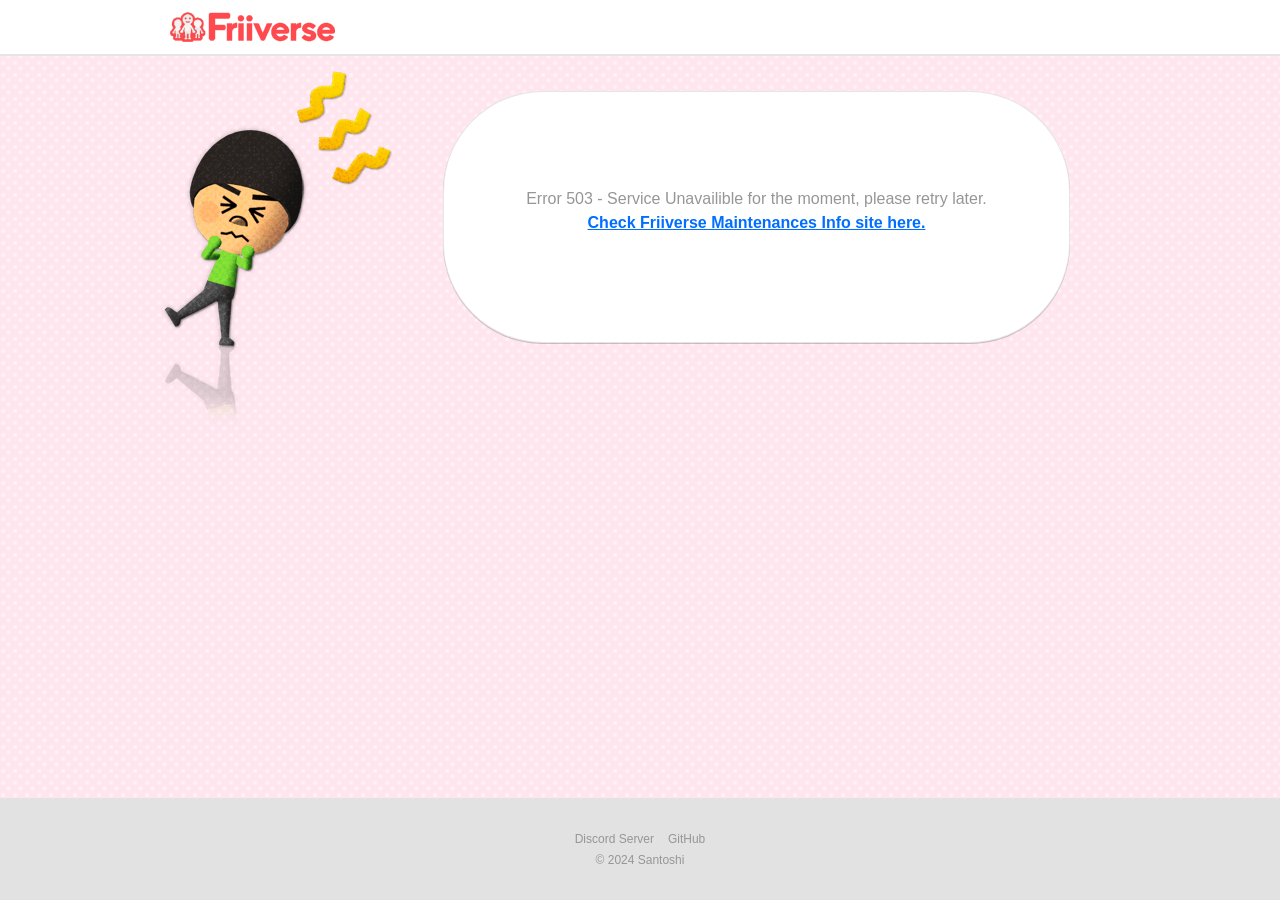
<file: index.html>
<!DOCTYPE html>
<html lang="en" class="os-win"><head><meta http-equiv="Content-Type" content="text/html; charset=UTF-8">

    <title>Friiverse - 503</title>
    <meta http-equiv="content-style-type" content="text/css">
    <meta http-equiv="content-script-type" content="text/javascript">
    <meta name="format-detection" content="telephone=no">
    <meta name="viewport" content="width=device-width, initial-scale=1.0, maximum-scale=1.0, user-scalable=no">
    <meta name="apple-mobile-web-app-title" content="Friiverse">
    <meta name="description" content="Friiverse is a service that lets you communicate with other players from around the world. It is accessible via Wii U and systems in the Nintendo 3DS family.">
    <meta name="keywords" content="Friiverse,ミーバース,任天堂,Nintendo,Wii U,3DS">
    <link href="https://santoshiwanttodev.github.io/content/logo/favicon.ico" rel="shortcut icon">

    <link rel="stylesheet" type="text/css" href="https://santoshiwanttodev.github.io/content/css/offdevice.css">
    <script src="https://santoshiwanttodev.github.io/content/js/complete-en.js"></script>
  
    <style>
      .align-left {
          float: left;
      }
  </style>

    <div id="wrapper">
      <div id="sub-body">
        <menu id="global-menu">
          <li id="global-menu-logo"><h1><a href="https://santoshiwanttodev.github.io/content/"><img src="https://santoshiwanttodev.github.io/content/logo/menu-logo.png" alt="Miiverse" width="165" height="30"></a></h1></li>
          <li id="global-menu-login">
            
          </li>
        </menu>
      </div>

      
      <div id="main-body">
      <img id="randomImage" alt="Image Description" class="align-left" src="https://santoshiwanttodev.github.io/content/img/welcome-lang.webp">

<script>
    // Table of image paths
    const images = [
        "https://santoshiwanttodev.github.io/content/img/error1.png",
        "https://santoshiwanttodev.github.io/content/img/error2.png",
        "https://santoshiwanttodev.github.io/content/img/error3.png"
    ];

    // Function to choose a random image
    function getRandomImage() {
        const randomIndex = Math.floor(Math.random() * images.length);
        return images[randomIndex];
    }

    // Selecting the img element
    const imgElement = document.getElementById("randomImage");

    // Setting the image source randomly
    imgElement.src = getRandomImage();
</script>
<div class="no-content track-error" data-track-error="404">
  <div>
    <p>Error 503 - Service Unavailible for the moment, please retry later.
    <a href="https://santoshiwanttodev.github.io/content/support/informations/services/friiverse"><u><strong>Check Friiverse Maintenances Info site here.</strong></u></a>
  </p>
  </div>
</div>
      </div>
      <div id="footer">
        <div id="footer-inner">
          <div class="link-container">

             <p><a href="https://discord.gg/GhxEjKaWk6" class="test-contact-link">Discord Server</a></p>
             <p><a href="https://github.com/SantoshiWantToDev" class="test-privacy-policy-link">GitHub</a></p>

            <p id="copyright"><a href="https://santoshiwanttodev.github.io/content/Santoshi.pdf">© 2024 Santoshi</a></p>
          </div>
        </div>
      </div>
    </div>
  



</div></div></body></html>
</file>
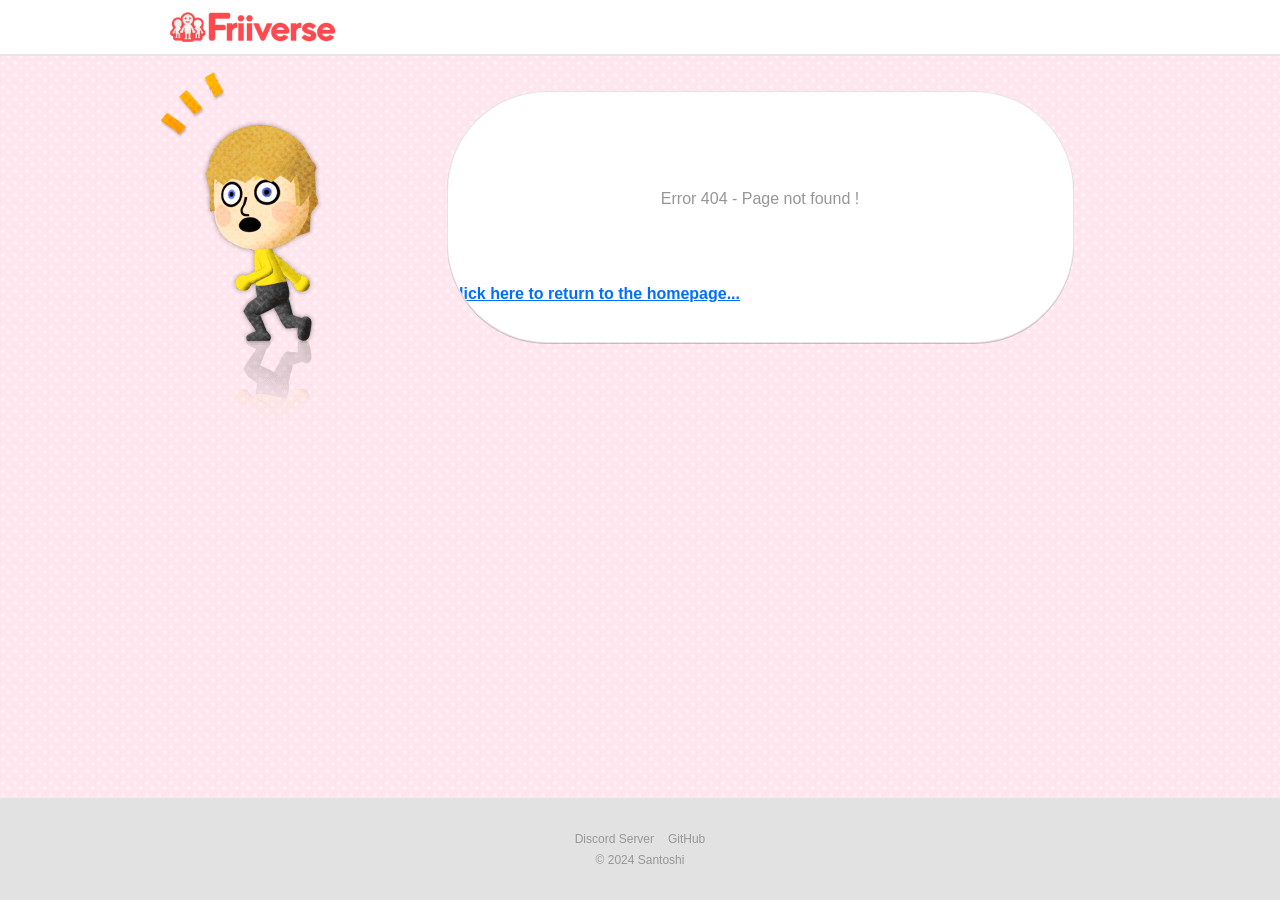
<file: error/index.html>
<!DOCTYPE html>
<html lang="en" class="os-win"><head><meta http-equiv="Content-Type" content="text/html; charset=UTF-8">

    <title>Friiverse - 404</title>
    <meta http-equiv="content-style-type" content="text/css">
    <meta http-equiv="content-script-type" content="text/javascript">
    <meta name="format-detection" content="telephone=no">
    <meta name="viewport" content="width=device-width, initial-scale=1.0, maximum-scale=1.0, user-scalable=no">
    <meta name="apple-mobile-web-app-title" content="Fiiverse">
    <meta name="description" content="Fiiverse is a service that lets you communicate with other players from around the world. It is accessible via Wii U and systems in the Nintendo 3DS family.">
    <meta name="keywords" content="Fiiverse,ミーバース,任天堂,Nintendo,Wii U,3DS">
    <link href="https://santoshiwanttodev.github.io/content/logo/favicon.ico" rel="shortcut icon">

    <link rel="stylesheet" type="text/css" href="https://santoshiwanttodev.github.io/content/css/offdevice.css">
    <script src="https://santoshiwanttodev.github.io/content/js/complete-en.js"></script>
  
    <style>
      .align-left {
          float: left;
      }
  </style>

    <div id="wrapper">
      <div id="sub-body">
        <menu id="global-menu">
          <li id="global-menu-logo"><h1><a href="https://santoshiwanttodev.github.io/content/"><img src="https://santoshiwanttodev.github.io/content/logo/menu-logo.png" alt="Miiverse" width="165" height="30"></a></h1></li>
          <li id="global-menu-login">
            
          </li>
        </menu>
      </div>

      
      <div id="main-body">
      <img id="randomImage" alt="Image Description" class="align-left" src="https://santoshiwanttodev.github.io/content/img/welcome-lang.webp">

<script>
    // Table of image paths
    const images = [
        "https://santoshiwanttodev.github.io/content/img/error1.png",
        "https://santoshiwanttodev.github.io/content/img/error2.png",
        "https://santoshiwanttodev.github.io/content/img/error3.png"
    ];

    // Function to choose a random image
    function getRandomImage() {
        const randomIndex = Math.floor(Math.random() * images.length);
        return images[randomIndex];
    }

    // Selecting the img element
    const imgElement = document.getElementById("randomImage");

    // Setting the image source randomly
    imgElement.src = getRandomImage();
</script>
<div class="no-content track-error" data-track-error="404">
  <div>
    <p>Error 404 - Page not found !</p>
    <a href="https://santoshiwanttodev.github.io/content/">
	<u><strong>Click here to return to the homepage...</strong></u>
	  </div>
</div>
      </div>
      <div id="footer">
        <div id="footer-inner">
          <div class="link-container">

             <p><a href="https://discord.com/invite/db9WRvG9a6" class="test-contact-link">Discord Server</a></p>
             <p><a href="https://web.archive.org/web/20170929133630/http://www.nintendo.com/corp/privacy.jsp" class="test-privacy-policy-link">GitHub</a></p>

            <p id="copyright"><a href="https://ttdu08.fr/">© 2024 Santoshi</a></p>
          </div>
        </div>
      </div>
    </div>
  



</div></div></body></html>
</file>
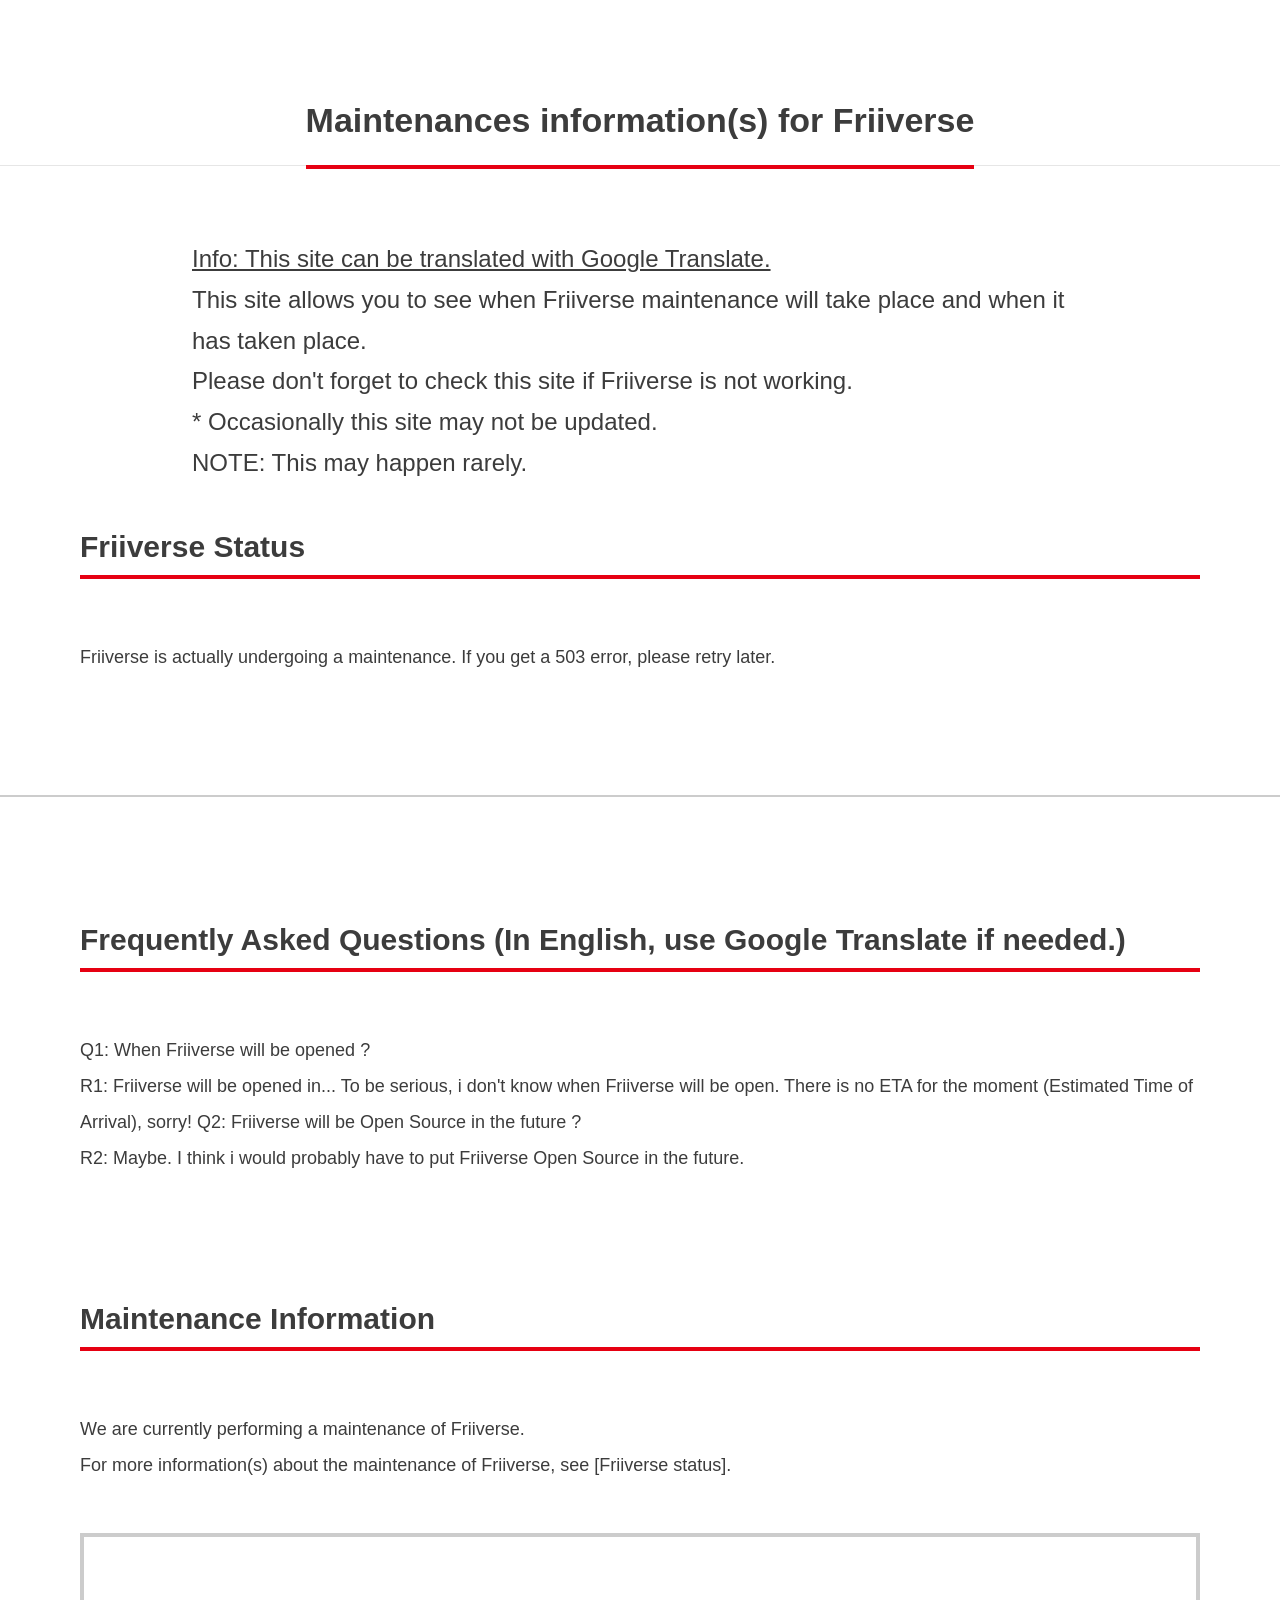
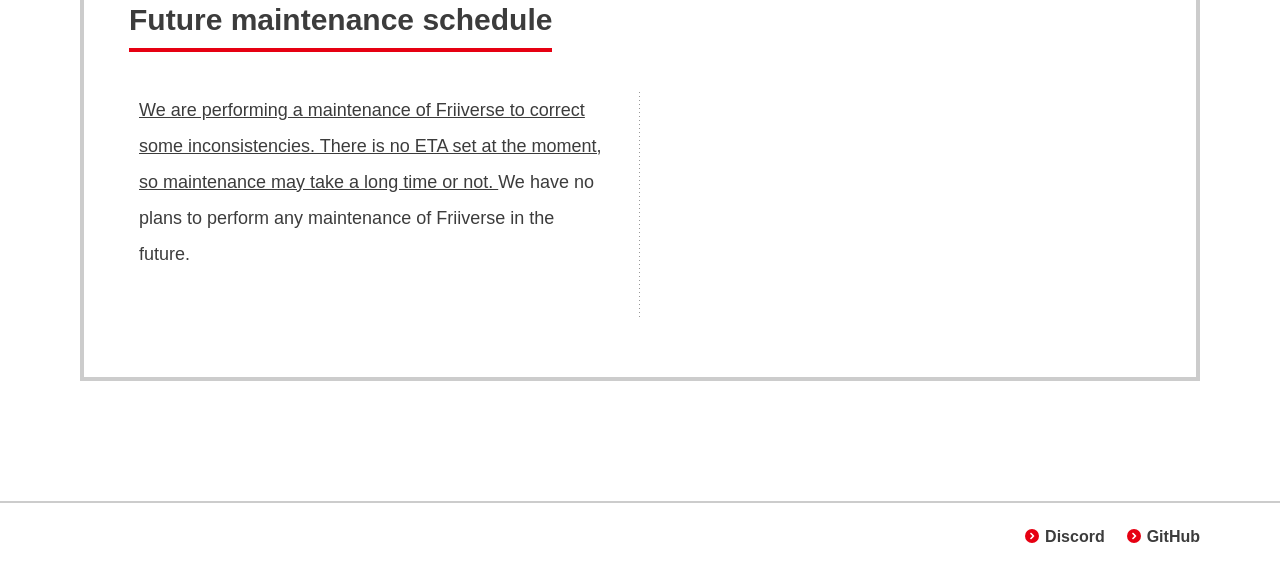
<file: support/informations/services/friiverse/index.html>
<!DOCTYPE html>

<html class="js svg srcset inlinesvg svgasimg no-touchevents flexbox flexboxlegacy is-ff-sans" lang="en" style=""><head><meta http-equiv="Content-Type" content="text/html; charset=UTF-8">
<meta http-equiv="x-ua-compatible" content="ie=edge">
<meta name="viewport" content="width=device-width, initial-scale=1, minimum-scale=1, maximum-scale=1">
<meta name="keywords" content="">
<meta name="description" content="This site can show maintenances informations of Friiverse and Frequently Asked Questions.">
<title>Friiverse Maintenances Information(s)</title>
<link rel="stylesheet" href="https://santoshiwanttodev.github.io/content/css">
<link rel="stylesheet" href="https://santoshiwanttodev.github.io/content/css/netinfo.css">
<link rel="stylesheet" href="https://santoshiwanttodev.github.io/content/css/supportcommon_shared.css">
<link href="https://santoshiwanttodev.github.io/content/support/logo/favicon.ico" rel="shortcut icon">

		<!--title-->
		<header class="c-heading-lv1">
				<h2 class="c-heading-lv1__body"><span class="c-heading-lv1__text">Maintenances information(s) for Friiverse</span></h2>
			</header>
		<!--title--> 
			</ul>
			</div>
		<!--link-->
		
		<div class="borderWrapBox">
				<section class="l-container">
				<div class="netinfo_textarea">
				        <u><p>Info: This site can be translated with Google Translate.</p></u>
						<p>This site allows you to see when Friiverse maintenance will take place and when it has taken place.</p>
						<p>Please don't forget to check this site if Friiverse is not working.</p>
						<p>* Occasionally this site may not be updated.</p>
						<p>NOTE: This may happen rarely.</p>
					</div>
				
				<!--Online Service Status-->
				<div id="trouble_now_area" class="networkArea">
						<h2 class="c-heading-lv2"><span class="c-heading-lv2__text">Friiverse Status</span></h2>
						<div class="networkBox" id="no_trouble_now"> 
						<!-- <p>Friiverse is actually undergoing a maintenance. If you get a 503 error, please retry later.</p> --> 
					Friiverse is actually undergoing a maintenance. If you get a 503 error, please retry later.</div>
						<!-- /networkBox -->
						
						
						<!-- /networkBox --> 
						
					</div>
				<!-- /networkArea --> 
				<!--/Online Service Status--> 
				
				<!--Maintenance Information-->
					</div>
			</section>
			</div>
			
        <section class="l-container">
				<div id="trouble_now_area" class="networkArea">
				<h2 class="c-heading-lv2"><span class="c-heading-lv2__text">Frequently Asked Questions (In English, use Google Translate if needed.)</span></h2>
				<div class="networkBox" id="no_trouble_now"> 
				<div class="networkBox" id="no_trouble_now"> 
						<!--<p> Q1: When Friiverse will be opened ?<br />R1: Friiverse will be opened in... To be serious, i don't know when Friiverse will be open. There is no ETA for the moment (Estimated Time of Arrival), sorry!</p> <p> Q2: Friiverse will be Open Source in the future ?<br />R2: Maybe. I think i would probably have to put Friiverse Open Source in the future.</p> --> 
					Q1: When Friiverse will be opened ?<br>R1: Friiverse will be opened in... To be serious, i don't know when Friiverse will be open. There is no ETA for the moment (Estimated Time of Arrival), sorry! Q2: Friiverse will be Open Source in the future ?<br>R2: Maybe. I think i would probably have to put Friiverse Open Source in the future.</div>
					
				<!-- /networkBox -->
						
				<!-- /networkBox --> 
					</div>
				<!-- /networkArea --> 
				<!--/Frequently Asked Questions--> 
				
				<!--Frequently Asked Questions-->
					</div>
			</section>
			</div>
			
		<section class="l-container">
				<div id="mt_now_area" class="networkArea">
				<h2 class="c-heading-lv2"><span class="c-heading-lv2__text">Maintenance Information</span></h2>
				<div class="networkBox" id="no_mt_now"> 
						<!--<p> We are currently performing a maintenance of Friiverse.<br />For more information(s) about the maintenance of Friiverse, see [Friiverse status].</p> --> 
					We are currently performing a maintenance of Friiverse.<br>For more information(s) about the maintenance of Friiverse, see [Friiverse status].</div>
				<!-- /networkBox -->
				
				<!-- /networkBox --> 
			</div>
				<!-- /networkArea --> 
				<!--/Maintenance Information--> 
				
				<!--Future maintenance schedule-->
				<div id="mt_before_area" class="networkArea mt_before_box">
				<h2 class="c-heading-lv2"><span class="c-heading-lv2__text">Future maintenance schedule</span></h2>
				<div class="networkBox_column" id="no_mt_before">
						<div class="networkBox_column_item">
						<div class="networkBox_column_itemIn">
								<p id="no_mt_before_2"><u>We are performing a maintenance of Friiverse to correct some inconsistencies. There is no ETA set at the moment, so maintenance may take a long time or not. </u>We have no plans to perform any maintenance of Friiverse in the future.</p>
							</div>
						<!-- /networkBox_column_left --> 
					</div>
						<!-- /networkBox_column_item --> 
					</div>
				<!-- /networkBox_column -->
				
				<!-- /networkBox_column --> 
			</div>
				<!-- /networArea --> 
				<!--/Future maintenance schedule-->
			</div>
				<div class="u-max-w--small">
			</div>
			</section>
		<div class="footerBox">
			<div class="l-container">
				<div class="netoinfo-bottomLink netoinfo-bottomLink--flex">
					<p class="c-text"><a href="https://discord.com/invite/" class="c-link-sub" data-index="1"><i></i>Discord</a></p>
					<p class="c-text"><a href="https://github.com/SantoshiWantToDev" class="c-link-sub"><i></i>GitHub</a></p>
				</div>
			</div>
		</div>
	</article>
</main>

<script type="application/ld+json">
	{
		"@context": "https://schema.org",
		"@type": "Organization",
		"name": "任天堂株式会社",
		"url": "https://www.nintendo.com/jp/",
		"logo": "https://www.nintendo.com/jp/img/logoNintendo.svg",
		"sameAs": [
			"https://www.youtube.com/user/NintendoJPofficial",
			"https://www.twitter.com/Nintendo",
            "https://www.instagram.com/nintendo_jp"
		],
		"hasMerchantReturnPolicy":{
            "@type": "MerchantReturnPolicy",
            "applicableCountry" : "JP",
            "returnPolicyCategory" : "https://schema.org/MerchantReturnNotPermitted"
        }
	}
</file>
